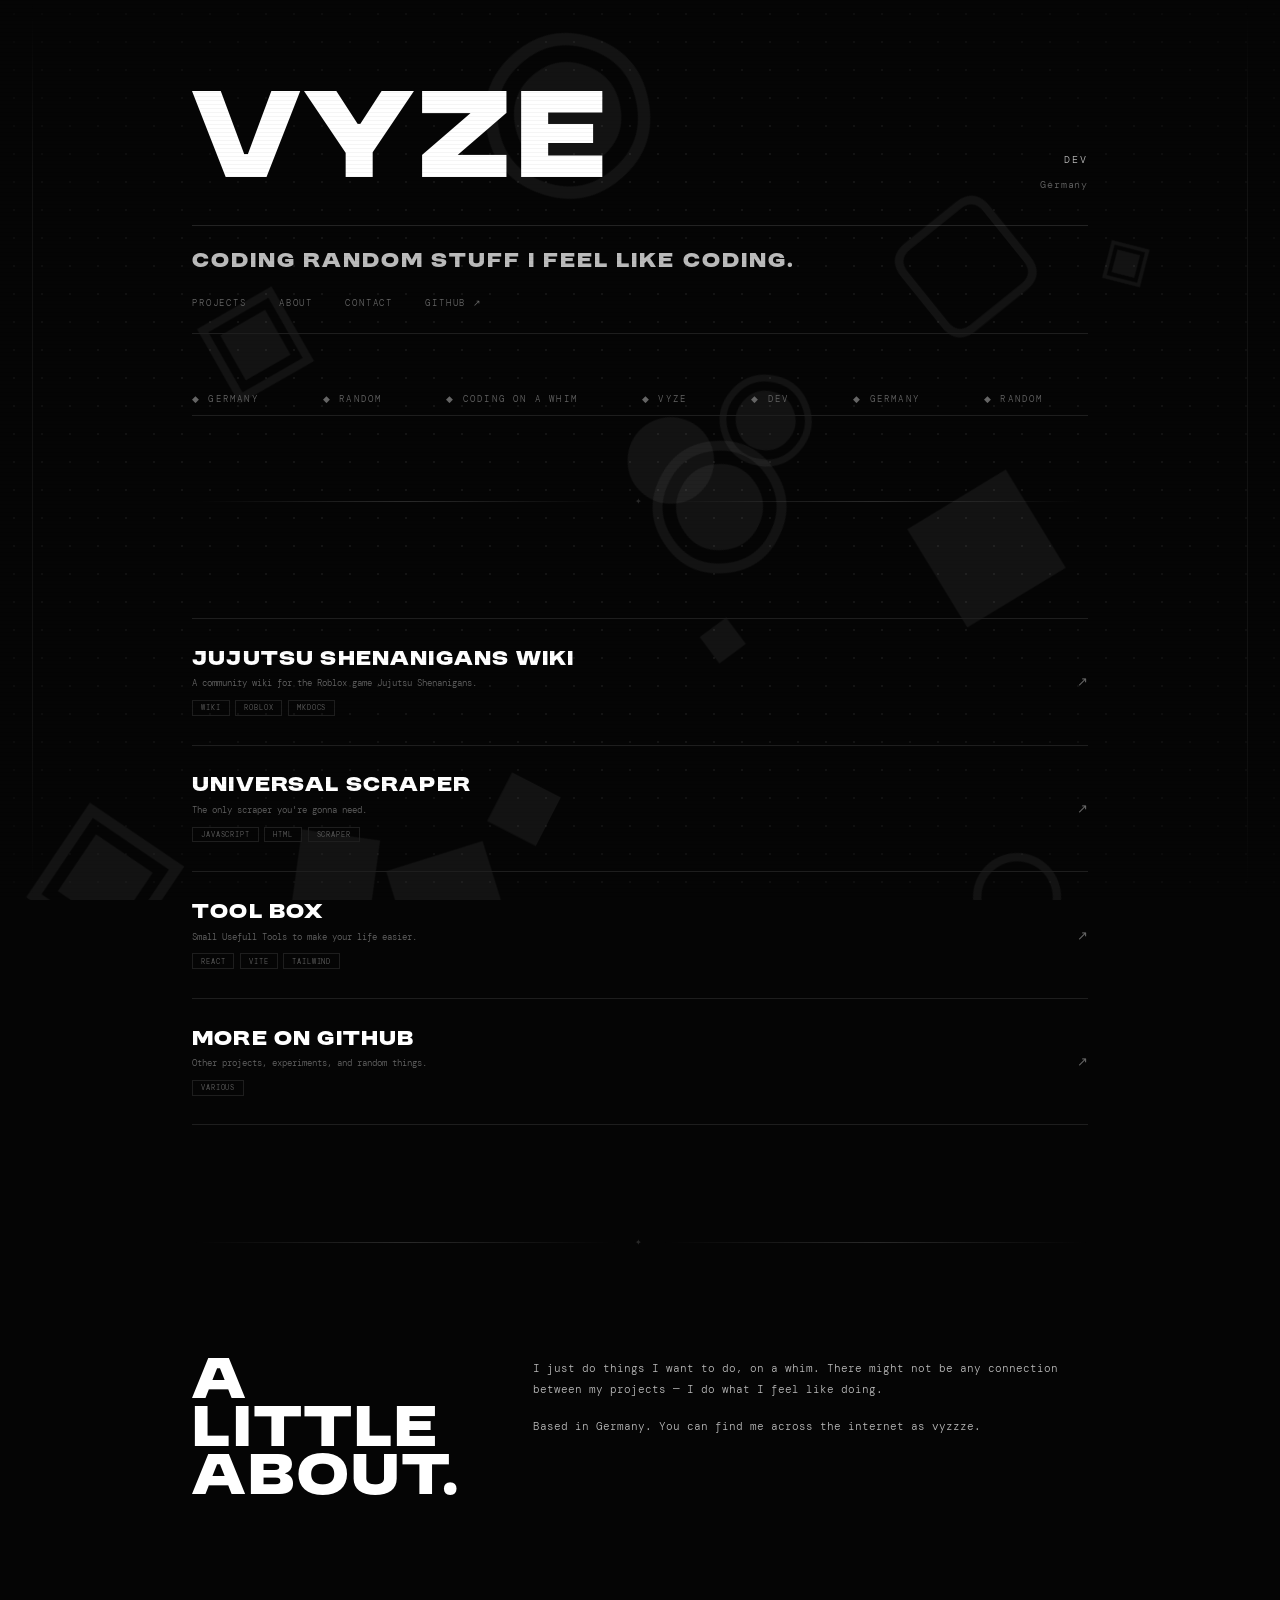
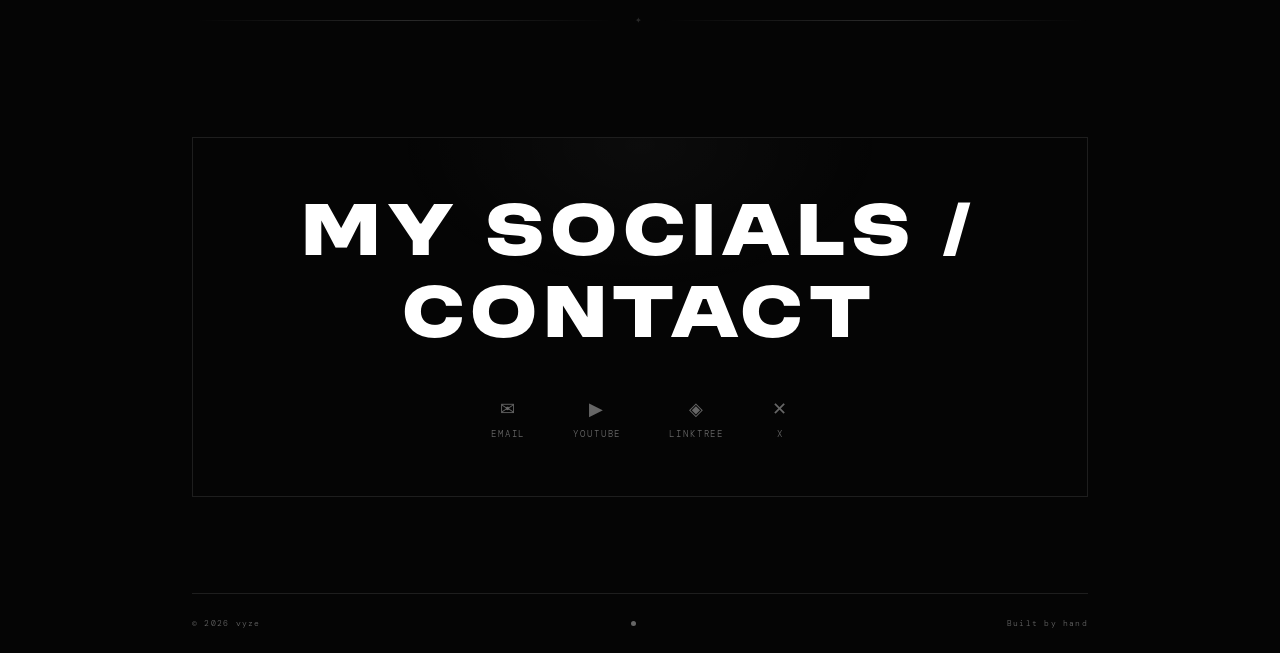
<file: index.html>
<!DOCTYPE html>
<html lang="en">
<head>
  <meta charset="UTF-8" />
  <meta name="viewport" content="width=device-width, initial-scale=1.0" />
  <title>vyze · dev</title>
  <link rel="preconnect" href="https://fonts.googleapis.com" />
  <link href="https://fonts.googleapis.com/css2?family=DM+Mono:wght@300;400;500&display=swap" rel="stylesheet" />
  <link rel="stylesheet" href="index.css" />
  <link rel="apple-touch-icon" sizes="180x180" href="/apple-touch-icon.png">
  <link rel="icon" type="image/png" sizes="32x32" href="/favicon-32x32.png">
  <link rel="icon" type="image/png" sizes="16x16" href="/favicon-16x16.png">
  <link rel="manifest" href="/site.webmanifest">
</head>
<body>

  <div id="cursor"></div>
  <div id="spotlight"></div>
  <div id="dot-grid"></div>
  <div id="glyphs"></div>

  <div class="side-line side-line-left"></div>
  <div class="side-line side-line-right"></div>

  <div class="container">

    <header>
      <div class="header-line">
        <div class="name-block"><h1><em>vyze</em></h1></div>
        <div class="header-meta">
          <span class="role">Dev</span>
          <span class="location">Germany</span>
        </div>
      </div>
      <p class="tagline">Coding random stuff I feel like coding.</p>
      <nav class="nav-strip">
        <a href="#projects">Projects</a>
        <a href="#about">About</a>
        <a href="#contact">Contact</a>
        <a href="https://github.com/vyzzze" target="_blank">GitHub ↗</a>
      </nav>
    </header>

    <div class="ticker-wrap">
      <div class="ticker">
        <span>Germany</span>
        <span>Random</span>
        <span>Coding on a whim</span>
        <span>vyze</span>
        <span>Dev</span>
        <span>Germany</span>
        <span>Random</span>
        <span>Coding on a whim</span>
        <span>vyze</span>
        <span>Dev</span>
      </div>
    </div>

    <section id="projects">
      <div class="deco-rule"><span>✦</span></div>
      <div class="projects-list">

        <a class="project-row" href="https://vyzzze.github.io/jjs-wiki" target="_blank">
          <div class="row-body">
            <span class="row-title">JuJutsu Shenanigans Wiki</span>
            <span class="row-desc">A community wiki for the Roblox game Jujutsu Shenanigans.</span>
            <div class="row-tags"><span class="tag">Wiki</span><span class="tag">Roblox</span><span class="tag">MkDocs</span></div>
          </div>
          <span class="row-arrow">↗</span>
        </a>

        <a class="project-row" href="https://vyzzze.github.io/universalscraper" target="_blank">
          <div class="row-body">
            <span class="row-title">Universal Scraper</span>
            <span class="row-desc">The only scraper you're gonna need.</span>
            <div class="row-tags"><span class="tag">JavaScript</span><span class="tag">HTML</span><span class="tag">Scraper</span></div>
          </div>
          <span class="row-arrow">↗</span>
        </a>

        <a class="project-row" href="https://vyzzze.github.io/tool-box" target="_blank">
          <div class="row-body">
            <span class="row-title">Tool Box</span>
            <span class="row-desc">Small Usefull Tools to make your life easier.</span>
            <div class="row-tags"><span class="tag">React</span><span class="tag">Vite</span><span class="tag">Tailwind</span></div>
          </div>
          <span class="row-arrow">↗</span>
        </a>


        <a class="project-row" href="https://github.com/vyzzze" target="_blank">
          <div class="row-body">
            <span class="row-title">More on GitHub</span>
            <span class="row-desc">Other projects, experiments, and random things.</span>
            <div class="row-tags"><span class="tag">Various</span></div>
          </div>
          <span class="row-arrow">↗</span>
        </a>

      </div>
    </section>

    <div class="deco-rule"><span>✦</span></div>

    <section id="about">
      <div class="about-heading">A<br/>little<br/><em>about.</em></div>
      <div class="about-text">
        <p>I just do things I want to do, on a whim. There might not be any connection between my projects — I do what I feel like doing.</p>
        <p>Based in Germany. You can find me across the internet as vyzzze.</p>
      </div>
    </section>

    <section id="contact">
      <div class="deco-rule"><span>✦</span></div>
      <div class="contact-inner">
        <h2 class="contact-heading">My Socials / Contact</h2>
        <div class="contact-links">
          <a href="mailto:vyzzze@gmail.com">
            <span class="icon">✉</span>Email
          </a>
          <a href="https://youtube.com/@vyzzze" target="_blank">
            <span class="icon">▶</span>YouTube
          </a>
          <a href="https://linktr.ee/vyzzze" target="_blank">
            <span class="icon">◈</span>Linktree
          </a>
          <a href="https://x.com/vyzzze_" target="_blank">
            <span class="icon">✕</span>X
          </a>
        </div>
      </div>
    </section>

    <footer>
      <span>© 2026 vyze</span>
      <div class="footer-dot"></div>
      <span>Built by hand</span>
    </footer>

  </div>

  <script>
// ── CURSOR + SPOTLIGHT ──
const cursor    = document.getElementById('cursor');
const spotlight = document.getElementById('spotlight');
let mx = 0, my = 0;
let mouseVisible = false;
let hideTimer;

document.addEventListener('mousemove', e => {
  mx = e.clientX;
  my = e.clientY;
  
  if (!mouseVisible) {
    mouseVisible = true;
    cursor.style.opacity    = '1';
    spotlight.style.opacity = '1';
  }

  clearTimeout(hideTimer);

  hideTimer = setTimeout(() => {
    mouseVisible = false;
    cursor.style.opacity    = '0';
    spotlight.style.opacity = '0';
  }, 10000); // <-- change number to adjust hide timer
});

(function loop() {
  if (mouseVisible) {
    cursor.style.left    = mx + 'px';
    cursor.style.top     = my + 'px';
    spotlight.style.left = mx + 'px';
    spotlight.style.top  = my + 'px';
  }
  requestAnimationFrame(loop);
})();

    // ── GLYPHS — random drift in random directions ──
    const GLYPHS = ['◈','◆','◉','◈','◉','●','◆','■','◆','○','◉','▢'];
    const container = document.getElementById('glyphs');
    const count = 14;
    const glyphData = [];

    for (let i = 0; i < count; i++) {
      const el = document.createElement('div');
      el.className = 'glyph';
      el.textContent = GLYPHS[i % GLYPHS.length];

      const size = 60 + Math.random() * 160;
      el.style.fontSize = size + 'px';

      // random start position
      let x = Math.random() * window.innerWidth;
      let y = Math.random() * window.innerHeight;

      // random velocity — any direction
      const angle = Math.random() * Math.PI * 2;
      const speed = 0.12 + Math.random() * 0.22;
      const vx = Math.cos(angle) * speed;
      const vy = Math.sin(angle) * speed;

      // random slow rotation
      const vr = (Math.random() - 0.5) * 0.018;
      let rot = Math.random() * 360;

      el.style.left = x + 'px';
      el.style.top  = y + 'px';

      container.appendChild(el);
      glyphData.push({ el, x, y, vx, vy, vr, rot, size });
    }

    (function animateGlyphs() {
      const W = window.innerWidth;
      const H = window.innerHeight;
      for (const g of glyphData) {
        g.x   += g.vx;
        g.y   += g.vy;
        g.rot += g.vr;

        // wrap around edges
        if (g.x > W + g.size)  g.x = -g.size;
        if (g.x < -g.size)     g.x = W + g.size;
        if (g.y > H + g.size)  g.y = -g.size;
        if (g.y < -g.size)     g.y = H + g.size;

        g.el.style.transform = `translate(${g.x}px, ${g.y}px) rotate(${g.rot}deg)`;
        g.el.style.left = '0';
        g.el.style.top  = '0';
      }
      requestAnimationFrame(animateGlyphs);
    })();

    
  </script>
</body>
</html>
</file>
<file: index.css>
*, *::before, *::after { box-sizing: border-box; margin: 0; padding: 0; cursor: none !important; }

    ::selection { background: rgba(255,255,255,0.1); }

    @font-face { font-family: 'Moderniz'; src: url('Moderniz.otf') format('opentype'); }

    :root {
      --black: #050505;
      --white: #ffffff;
      --grey-dim: #1e1e1e;
      --grey-light: #bbb;
      --grey-muted: #666;
      --accent: #ffffff;
    }

    html { scroll-behavior: smooth; }

    body {
      background-color: var(--black);
      color: var(--white);
      font-family: 'DM Mono', monospace;
      font-weight: 300;
      min-height: 100vh;
      overflow-x: hidden;
    }

    /* ── DOT GRID BACKGROUND ── */
    #dot-grid {
      position: fixed;
      inset: 0;
      z-index: 0;
      pointer-events: none;
      background-image: radial-gradient(circle, rgba(255,255,255,0.18) 1px, transparent 1px);
      background-size: 28px 28px;
      /* vignette mask so edges fade out */
      -webkit-mask-image: radial-gradient(ellipse 85% 85% at 50% 50%, black 40%, transparent 100%);
      mask-image: radial-gradient(ellipse 85% 85% at 50% 50%, black 40%, transparent 100%);
      opacity: 0.35;
    }

    /* ── SCANLINE — very subtle ── */
    body::before {
      content: '';
      position: fixed;
      inset: 0;
      background: repeating-linear-gradient(
        0deg,
        transparent,
        transparent 3px,
        rgba(0,0,0,0.04) 3px,
        rgba(0,0,0,0.04) 4px
      );
      pointer-events: none;
      z-index: 9000;
    }

    /* ── CURSOR ── */
    #cursor {
      opacity: 0;
      transition: opacity 0.3s ease;
      position: fixed;
      width: 10px; height: 10px;
      background: var(--white);
      border-radius: 50%;
      pointer-events: none;
      transform: translate(-50%, -50%);
      z-index: 99999;
      mix-blend-mode: difference;
      will-change: left, top;
    }

    /* ── SPOTLIGHT —— */
    #spotlight {
      opacity: 0;
      transition: opacity 0.3s ease;
      position: fixed;
      width: 200px; height: 200px;
      border-radius: 50%;
      background: radial-gradient(circle, rgba(255,255,255,0.1) 0%, transparent 30%);
      pointer-events: none;
      transform: translate(-50%, -50%);
      z-index: 1;
      will-change: left, top;
    }

    /* ── FLOATING GLYPHS ── */
    #glyphs {
      position: fixed;
      inset: 0;
      pointer-events: none;
      z-index: 2;
      overflow: hidden;
    }
    .glyph {
      position: absolute;
      font-family: 'Moderniz', sans-serif;
      color: rgba(255,255,255,0.055);
      font-weight: 300;
      line-height: 1;
      user-select: none;
      will-change: transform;
    }

    /* ── VERTICAL SIDE LINES ── */
    .side-line {
      position: fixed;
      top: 0; bottom: 0;
      width: 1px;
      background: linear-gradient(to bottom,
        transparent 0%,
        rgba(255,255,255,0.06) 20%,
        rgba(255,255,255,0.06) 80%,
        transparent 100%
      );
      pointer-events: none;
      z-index: 3;
    }
    .side-line-left  { left: 2rem; }
    .side-line-right { right: 2rem; }

    /* ── LAYOUT ── */
    .container {
      max-width: 960px;
      margin: 0 auto;
      padding: 0 2rem;
      position: relative;
      z-index: 10;
    }

    /* ── HEADER ── */
    header { padding: 6rem 0 3rem; }

    .header-line {
      display: flex;
      align-items: flex-end;
      justify-content: space-between;
      border-bottom: 1px solid rgba(255,255,255,0.12);
      padding-bottom: 2rem;
      margin-bottom: 1.5rem;
    }

    .name-block h1 {
      font-family: 'Moderniz', sans-serif;
      font-weight: 300;
      font-size: clamp(3.5rem, 8vw, 6.5rem);
      letter-spacing: 0.04em;
      line-height: 0.95;
      color: var(--white);
      text-transform: uppercase;
      animation: fadeUp 0.9s cubic-bezier(0.16, 1, 0.3, 1) both;
    }
    .name-block h1 em { font-style: normal; font-weight: 600; }

    .header-meta {
      text-align: right;
      animation: fadeUp 0.9s 0.15s cubic-bezier(0.16, 1, 0.3, 1) both;
    }
    .header-meta .role {
      font-size: 0.62rem;
      letter-spacing: 0.2em;
      text-transform: uppercase;
      color: var(--grey-light);
      display: block;
      margin-bottom: 0.4rem;
    }
    .header-meta .location {
      font-size: 0.62rem;
      color: var(--grey-muted);
      letter-spacing: 0.08em;
    }

    .tagline {
      font-family: 'Moderniz', sans-serif;
      font-size: 1.05rem;
      color: var(--grey-light);
      letter-spacing: 0.12em;
      text-transform: uppercase;
      animation: fadeUp 0.9s 0.25s cubic-bezier(0.16, 1, 0.3, 1) both;
    }

    /* ── NAV ── */
    .nav-strip {
      display: flex;
      gap: 2rem;
      padding: 1.5rem 0;
      border-bottom: 1px solid var(--grey-dim);
      animation: fadeUp 0.9s 0.35s cubic-bezier(0.16, 1, 0.3, 1) both;
    }
    .nav-strip a {
      font-size: 0.58rem;
      letter-spacing: 0.2em;
      text-transform: uppercase;
      color: var(--grey-muted);
      text-decoration: none;
      transition: color 0.2s;
      position: relative;
    }
    .nav-strip a::after {
      content: '';
      position: absolute;
      bottom: -2px; left: 0;
      width: 0; height: 1px;
      background: var(--white);
      transition: width 0.3s ease;
    }
    .nav-strip a:hover { color: var(--white); }
    .nav-strip a:hover::after { width: 100%; }

    /* ── TICKER ── */
    .ticker-wrap {
      overflow: hidden;
      border-bottom: 1px solid var(--grey-dim);
      padding: 0.65rem 0;
      margin-bottom: 5rem;
    }
    .ticker {
      display: flex;
      gap: 4rem;
      animation: ticker 24s linear infinite;
      white-space: nowrap;
    }
    .ticker span {
      font-size: 0.55rem;
      letter-spacing: 0.25em;
      text-transform: uppercase;
      color: var(--grey-muted);
      flex-shrink: 0;
    }
    .ticker span::before { content: '◆  '; }
    @keyframes ticker {
      from { transform: translateX(0); }
      to   { transform: translateX(-50%); }
    }

    /* ── SECTION LABEL ── */
    .section-label {
      font-size: 0.52rem;
      letter-spacing: 0.3em;
      text-transform: uppercase;
      color: var(--grey-muted);
      margin-bottom: 2.5rem;
      display: flex;
      align-items: center;
      gap: 1rem;
    }
    .section-label::after {
      content: '';
      flex: 1;
      height: 1px;
      background: var(--grey-dim);
    }

    /* ── PROJECTS ── */
    #projects { margin-bottom: 7rem; }
    .projects-list {
      display: flex;
      flex-direction: column;
      border-top: 1px solid var(--grey-dim);
    }
    .project-row {
      display: grid;
      grid-template-columns: 1fr auto;
      align-items: center;
      gap: 2rem;
      padding: 1.8rem 0;
      border-bottom: 1px solid var(--grey-dim);
      text-decoration: none;
      color: inherit;
      position: relative;
      overflow: hidden;
      transition: padding-left 0.35s cubic-bezier(0.16, 1, 0.3, 1);
      animation: fadeUp 0.8s cubic-bezier(0.16, 1, 0.3, 1) both;
    }
    .project-row::before {
      content: '';
      position: absolute;
      inset: 0;
      background: linear-gradient(90deg, rgba(255,255,255,0) 0%, rgba(255,255,255,0.02) 100%);
      opacity: 0;
      transition: opacity 0.4s ease;
    }
    .project-row:hover::before { opacity: 1; }
    .project-row:nth-child(1) { animation-delay: 0.4s; }
    .project-row:nth-child(2) { animation-delay: 0.5s; }
    .project-row:nth-child(3) { animation-delay: 0.6s; }
    .project-row:nth-child(4) { animation-delay: 0.7s; }
    .project-row:nth-child(5) { animation-delay: 0.75s; }
    .project-row:hover { padding-left: 0.7rem; }

    .row-body { display: flex; flex-direction: column; gap: 0.35rem; }
    .row-title {
      font-family: 'Moderniz', sans-serif;
      font-size: 1.05rem;
      font-weight: 400;
      letter-spacing: 0.07em;
      text-transform: uppercase;
      color: var(--white);
      transition: color 0.2s;
    }
    .project-row:hover .row-title { color: var(--accent); }
    .row-desc { font-size: 0.58rem; color: var(--grey-muted); line-height: 1.6; }
    .row-tags { display: flex; flex-wrap: wrap; gap: 0.35rem; margin-top: 0.2rem; }
    .tag {
      font-size: 0.46rem;
      letter-spacing: 0.12em;
      text-transform: uppercase;
      border: 1px solid var(--grey-dim);
      padding: 0.15rem 0.5rem;
      color: var(--grey-muted);
      transition: border-color 0.2s, color 0.2s;
    }
    .project-row:hover .tag { border-color: rgba(255,255,255,0.2); color: var(--grey-light); }
    .row-arrow {
      font-size: 0.8rem;
      color: var(--grey-muted);
      transition: transform 0.3s ease, color 0.3s ease;
      flex-shrink: 0;
    }
    .project-row:hover .row-arrow { transform: translate(3px, -3px); color: var(--white); }

    /* ── DECORATIVE RULE ── */
    .deco-rule {
      display: flex;
      align-items: center;
      gap: 1rem;
      margin-bottom: 7rem;
      opacity: 0.2;
    }
    .deco-rule::before, .deco-rule::after {
      content: '';
      flex: 1;
      height: 1px;
      background: linear-gradient(90deg, transparent, var(--grey-light), transparent);
    }
    .deco-rule span { font-size: 0.5rem; letter-spacing: 0.3em; color: var(--grey-light); }

    /* ── ABOUT ── */
    #about {
      margin-bottom: 7rem;
      display: grid;
      grid-template-columns: 1fr 2fr;
      gap: 4rem;
      align-items: start;
      animation: fadeUp 0.9s 0.5s cubic-bezier(0.16, 1, 0.3, 1) both;
    }
    .about-heading {
      font-family: 'Moderniz', sans-serif;
      font-size: 3rem;
      font-weight: 300;
      line-height: 1;
      letter-spacing: 0.06em;
      text-transform: uppercase;
      color: var(--white);
    }
    .about-heading em { font-style: normal; font-weight: 600; }
    .about-text p { font-size: 0.66rem; line-height: 1.95; color: #bbb; margin-bottom: 1rem; }
    .about-text p:last-child { margin-bottom: 0; }

    /* ── CONTACT ── */
    #contact {
      padding-bottom: 6rem;
      animation: fadeUp 0.9s 0.6s cubic-bezier(0.16, 1, 0.3, 1) both;
    }
    .contact-inner {
      border: 1px solid var(--grey-dim);
      padding: 3.5rem;
      position: relative;
      overflow: hidden;
    }
    .contact-inner::before {
      content: '';
      position: absolute;
      top: -40%; left: 50%;
      transform: translateX(-50%);
      width: 500px; height: 300px;
      background: radial-gradient(ellipse, rgba(255,255,255,0.03) 0%, transparent 70%);
      pointer-events: none;
    }
    .contact-heading {
      font-family: 'Moderniz', sans-serif;
      font-size: clamp(2.2rem, 5vw, 3.8rem);
      font-weight: 300;
      letter-spacing: 0.12em;
      text-transform: uppercase;
      text-align: center;
      margin-bottom: 2.5rem;
      color: var(--white);
    }
    .contact-links { display: flex; justify-content: center; gap: 3rem; }
    .contact-links a {
      font-size: 0.58rem;
      letter-spacing: 0.2em;
      text-transform: uppercase;
      color: var(--grey-muted);
      text-decoration: none;
      transition: color 0.25s;
      display: flex;
      flex-direction: column;
      align-items: center;
      gap: 0.5rem;
    }
    .contact-links a .icon { font-size: 1.1rem; }
    .contact-links a:hover { color: var(--white); }

    /* ── FOOTER ── */
    footer {
      border-top: 1px solid var(--grey-dim);
      padding: 1.5rem 0;
      display: flex;
      justify-content: space-between;
      align-items: center;
    }
    footer span { font-size: 0.52rem; letter-spacing: 0.15em; color: var(--grey-muted); }
    .footer-dot {
      width: 5px; height: 5px;
      border-radius: 50%;
      background: var(--grey-muted);
      animation: pulse 3s ease-in-out infinite;
    }
    @keyframes pulse {
      0%, 100% { opacity: 0.3; }
      50% { opacity: 1; box-shadow: 0 0 6px rgba(255,255,255,0.6); }
    }

    @keyframes fadeUp {
      from { opacity: 0; transform: translateY(20px); }
      to   { opacity: 1; transform: translateY(0); }
    }

    @media (max-width: 680px) {
      #about { grid-template-columns: 1fr; gap: 1.5rem; }
      .header-line { flex-direction: column; align-items: flex-start; gap: 1.5rem; }
      .header-meta { text-align: left; }
      .contact-links { flex-wrap: wrap; gap: 1.5rem; }
      .side-line { display: none; }
    }
</file>
